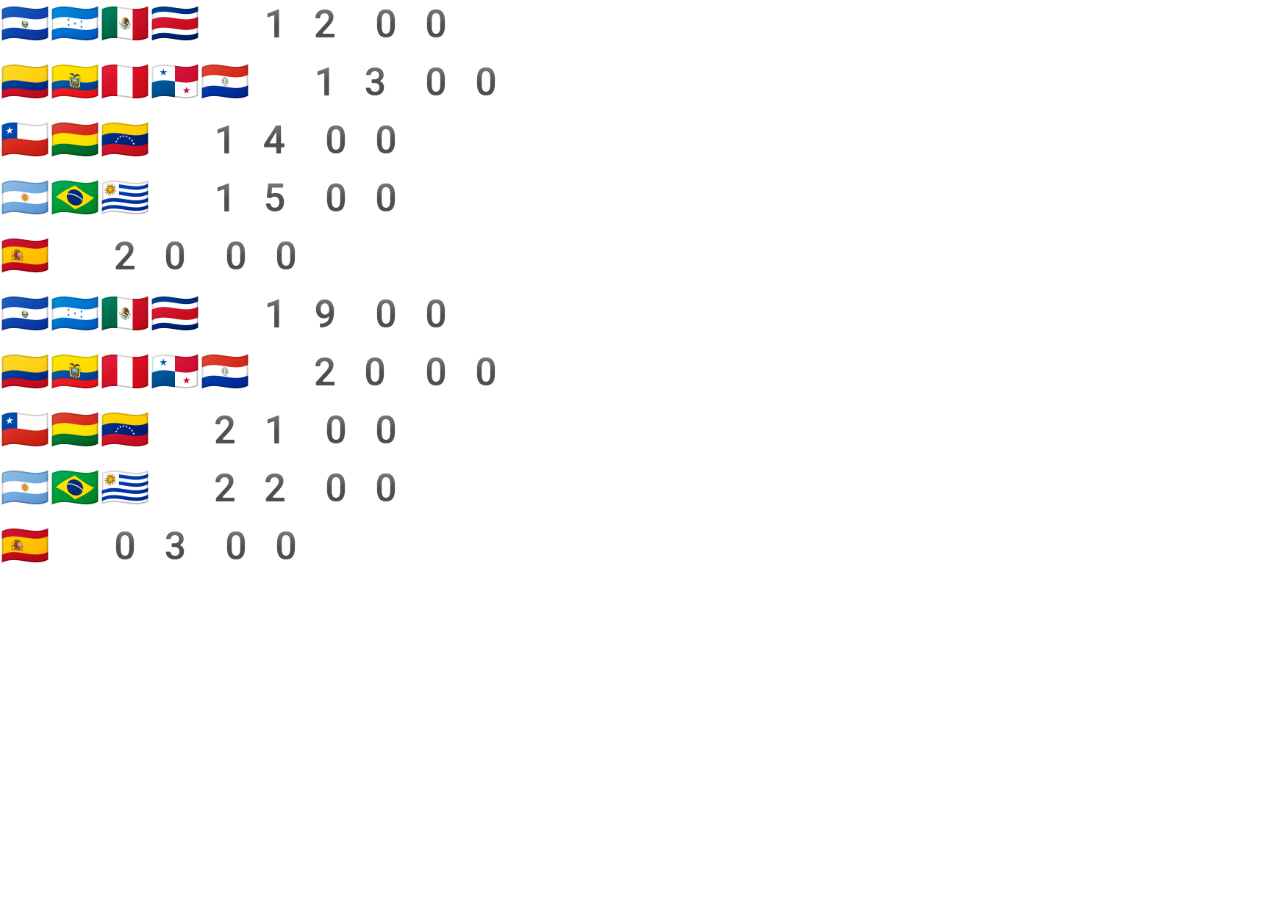
<file: bin/flags.html>
<!doctype html><meta charset="utf-8"><style>body{margin:0;background:transparent;color:white;font:40px "Noto Color Emoji","Segoe UI Emoji",sans-serif;white-space:nowrap}.r{height:58px}</style><div class=r>🇸🇻🇭🇳🇲🇽🇨🇷  12:00</div><div class=r>🇨🇴🇪🇨🇵🇪🇵🇦🇵🇾  13:00</div><div class=r>🇨🇱🇧🇴🇻🇪  14:00</div><div class=r>🇦🇷🇧🇷🇺🇾  15:00</div><div class=r>🇪🇸  20:00</div><div class=r>🇸🇻🇭🇳🇲🇽🇨🇷  19:00</div><div class=r>🇨🇴🇪🇨🇵🇪🇵🇦🇵🇾  20:00</div><div class=r>🇨🇱🇧🇴🇻🇪  21:00</div><div class=r>🇦🇷🇧🇷🇺🇾  22:00</div><div class=r>🇪🇸  03:00</div>
</file>
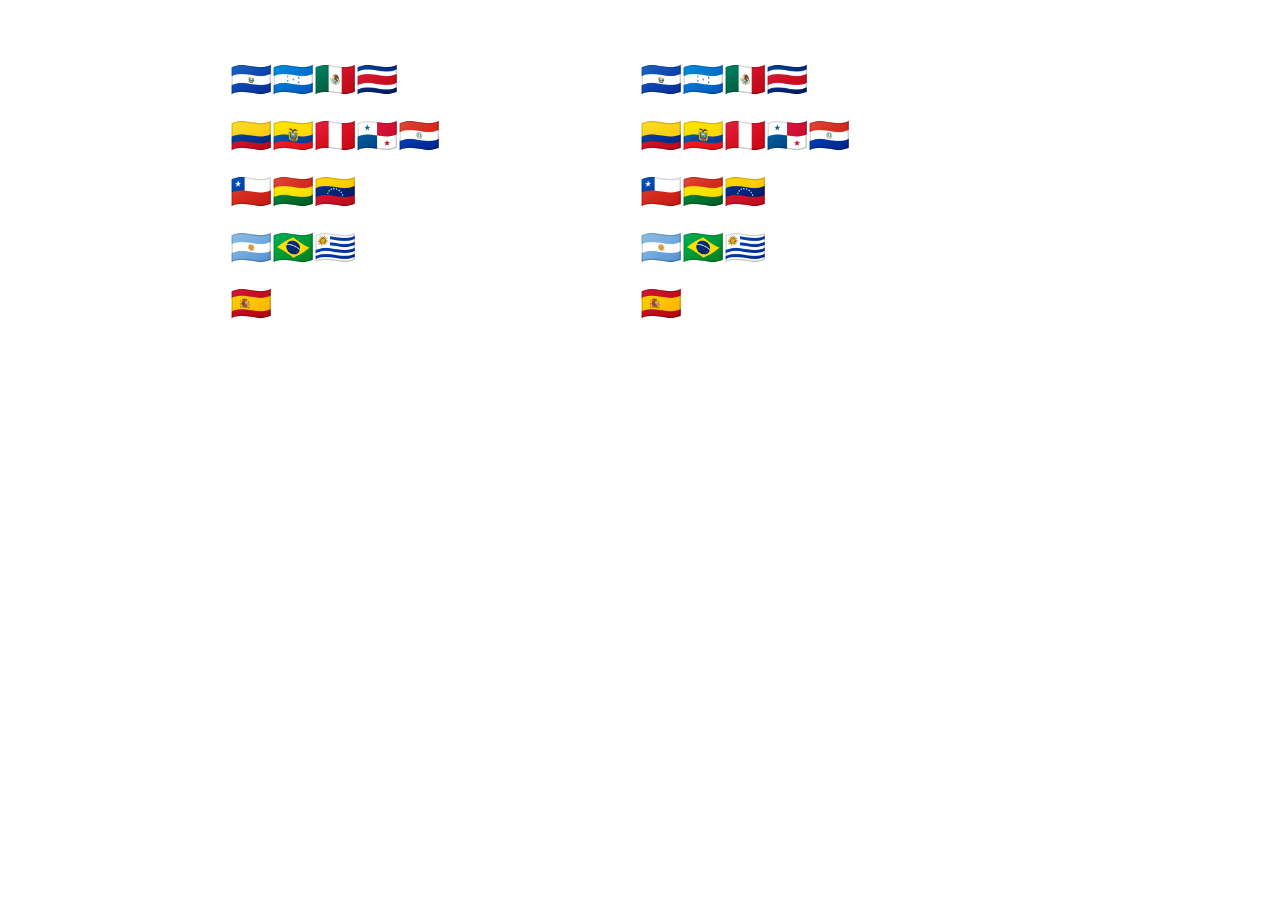
<file: bin/schedule.html>
<!doctype html><meta charset="utf-8"><style>@font-face{font-family:barlow;src:url('../barlow_font/Barlow-BlackItalic.ttf')}body{margin:0;background:transparent;color:#fff;font-family:barlow,"Arial Narrow",sans-serif;font-size:34px}.wrap{display:flex;gap:0;width:820px;margin:0 auto}.col{width:410px}.head{font-size:36px;margin-bottom:8px}.row{height:56px;display:flex;align-items:center;white-space:nowrap}.flags{font-family:"Noto Color Emoji","Segoe UI Emoji",sans-serif;font-size:34px;width:270px}.time{font-family:barlow;color:#fff}</style><div class=wrap><div class=col><div class=head>PRIMERAS 2 HORAS</div><div class=row><span class=flags>🇸🇻🇭🇳🇲🇽🇨🇷</span><span class=time>12:00</span></div><div class=row><span class=flags>🇨🇴🇪🇨🇵🇪🇵🇦🇵🇾</span><span class=time>13:00</span></div><div class=row><span class=flags>🇨🇱🇧🇴🇻🇪</span><span class=time>14:00</span></div><div class=row><span class=flags>🇦🇷🇧🇷🇺🇾</span><span class=time>15:00</span></div><div class=row><span class=flags>🇪🇸</span><span class=time>20:00</span></div></div><div class=col><div class=head>SEGUNDAS 2 HORAS</div><div class=row><span class=flags>🇸🇻🇭🇳🇲🇽🇨🇷</span><span class=time>19:00</span></div><div class=row><span class=flags>🇨🇴🇪🇨🇵🇪🇵🇦🇵🇾</span><span class=time>20:00</span></div><div class=row><span class=flags>🇨🇱🇧🇴🇻🇪</span><span class=time>21:00</span></div><div class=row><span class=flags>🇦🇷🇧🇷🇺🇾</span><span class=time>22:00</span></div><div class=row><span class=flags>🇪🇸</span><span class=time>03:00 DOMINGO</span></div></div></div>
</file>
